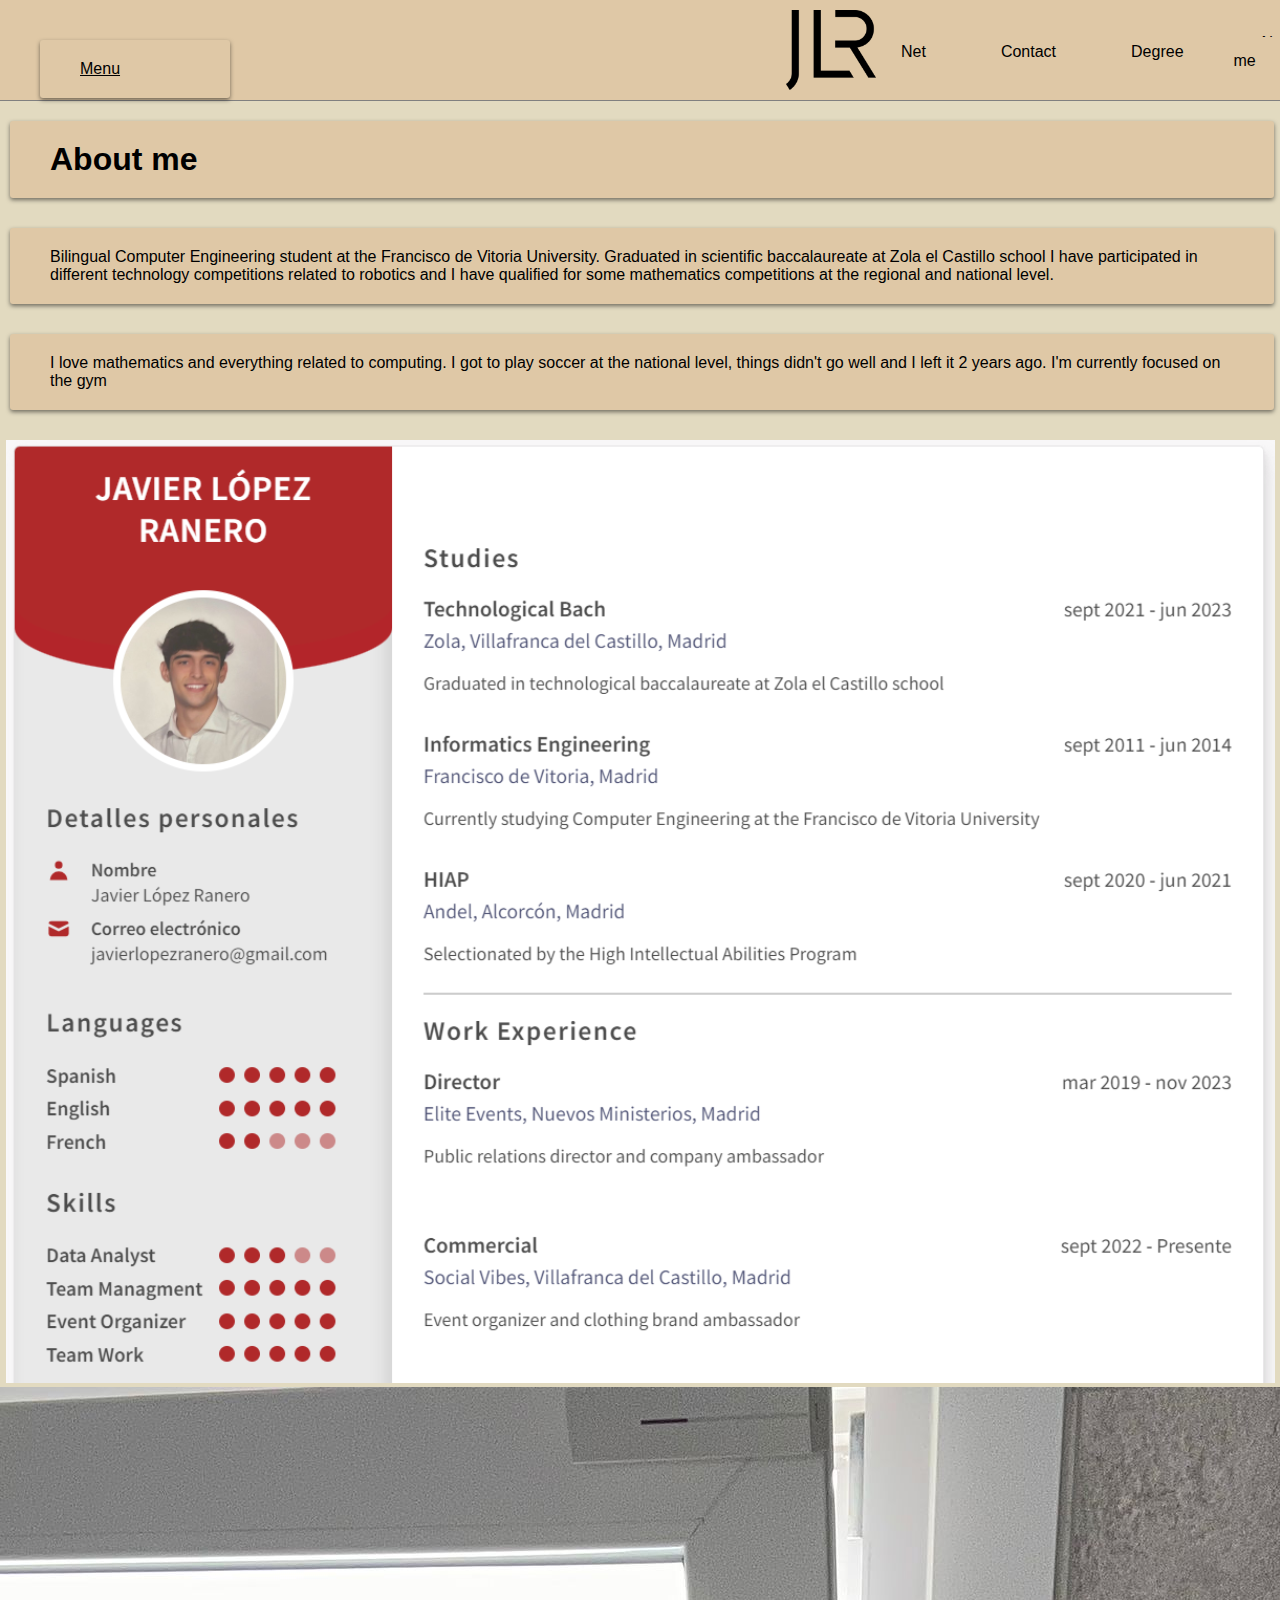
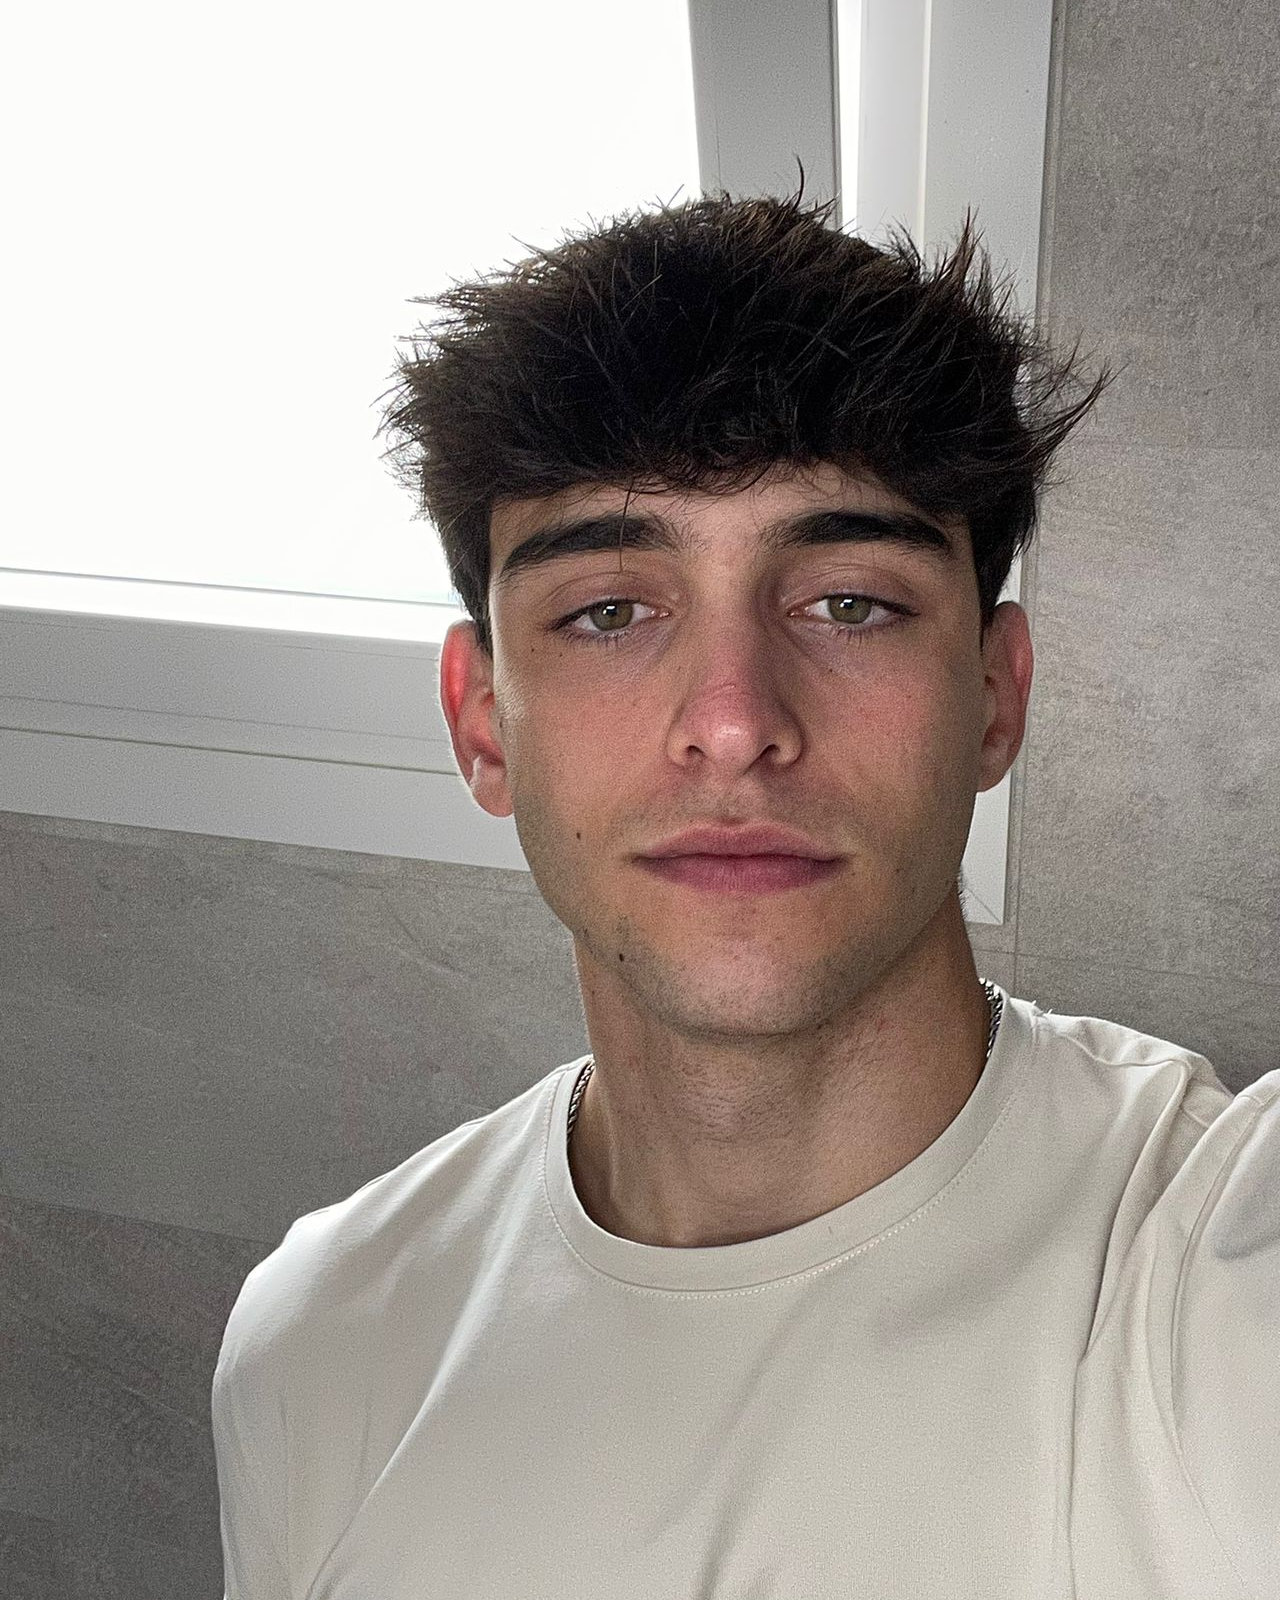
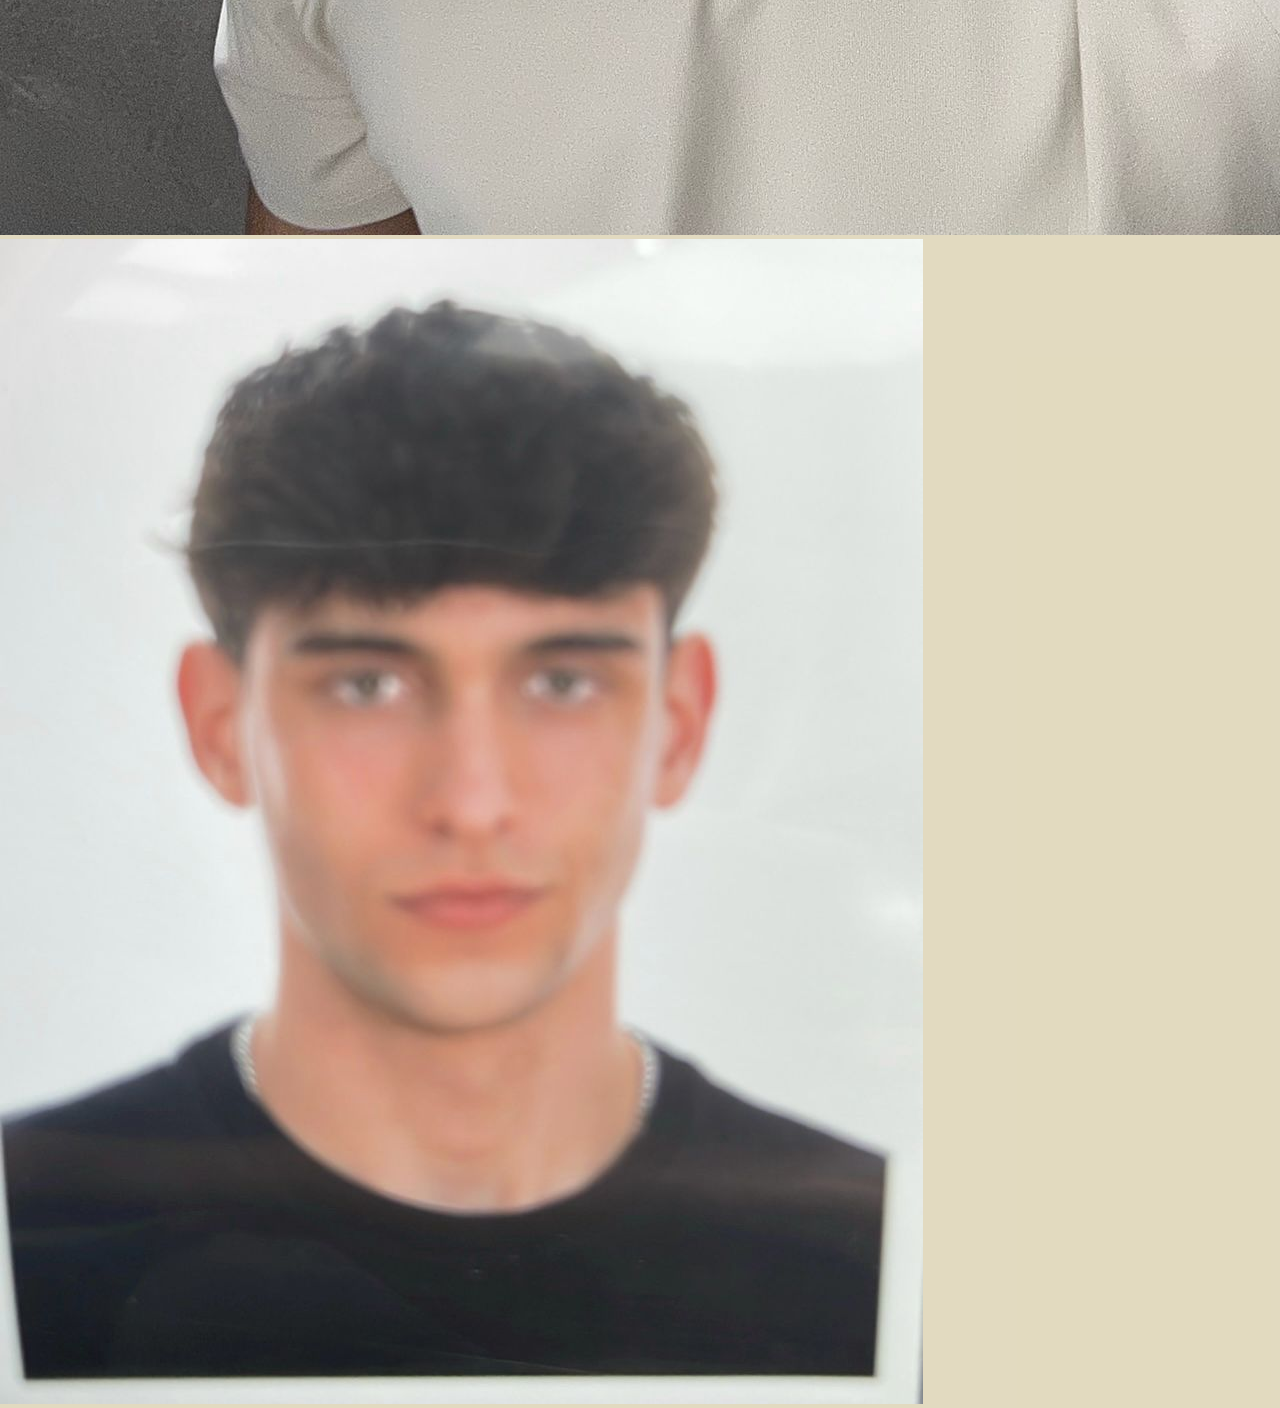
<file: docs/Public/about.html>
<!DOCTYPE html>
<html>  
    <head>  
        <meta charset="utf-8">
        <meta name="viewport" content="width=device-widht, initial scale=1">
        <title>JLR.club</title>
        <link rel="stylesheet" href="..\Code(CSS)\style.css" />
    </head>

    <body>
      <div class="header">
        <div class="header_container">
          <div style="margin-right: 100px;">
            <nav>
              <menu>
                  <menuitem id="demo1">
                      <a href="..\index.html">Menu</a>
              </menu>
          </nav>
        </div>
          <div class="header_image" style="margin-left: 450px ">
            <img src=..\images\JLR.png width="90px">
          </div> 
          <div class="contacts">
            <div>
              <a class="botoncontact" href="net.html">Net</a>
            </div>
            <div>
              <a class="botoncontact" href="contact.html">Contact</a>
            </div>
            <div>
              <a class="botoncontact" href="degree.html">Degree</a>
            </div>
            <div>
              <a class="botoncontact" href="about.html">About me</a>
            </div>
            <div>
                <a class="botoncontact" href="topic.html">Topic</a>
            </div>
          </div>
        </div>
      </div>
    </body>
    <div class="topicdescription">
      <h1>About me</h1>
    </div>
    <div class="topicdescription">
      <a1>Bilingual Computer Engineering student at the Francisco de Vitoria University.

        Graduated in scientific baccalaureate at Zola el Castillo school
        
        I have participated in different technology competitions related to robotics and I have qualified for some mathematics competitions at the regional and national level.
        </a1>
    </div>
    <div class="topicdescription">
      I love mathematics and everything related to computing.
        
      I got to play soccer at the national level, things didn't go well and I left it 2 years ago. I'm currently focused on the gym
    </div>
    <div class="imageinformatic">
        <img src="..\images\CurriculumFundamentos.png">
    </div>
    <div>
      <img src="..\images\fotoJavi3.jpg">
    </div>
    <div>
      <img src=..\images\fotoJavi1.jpg>
    </div>

</html>
</file>
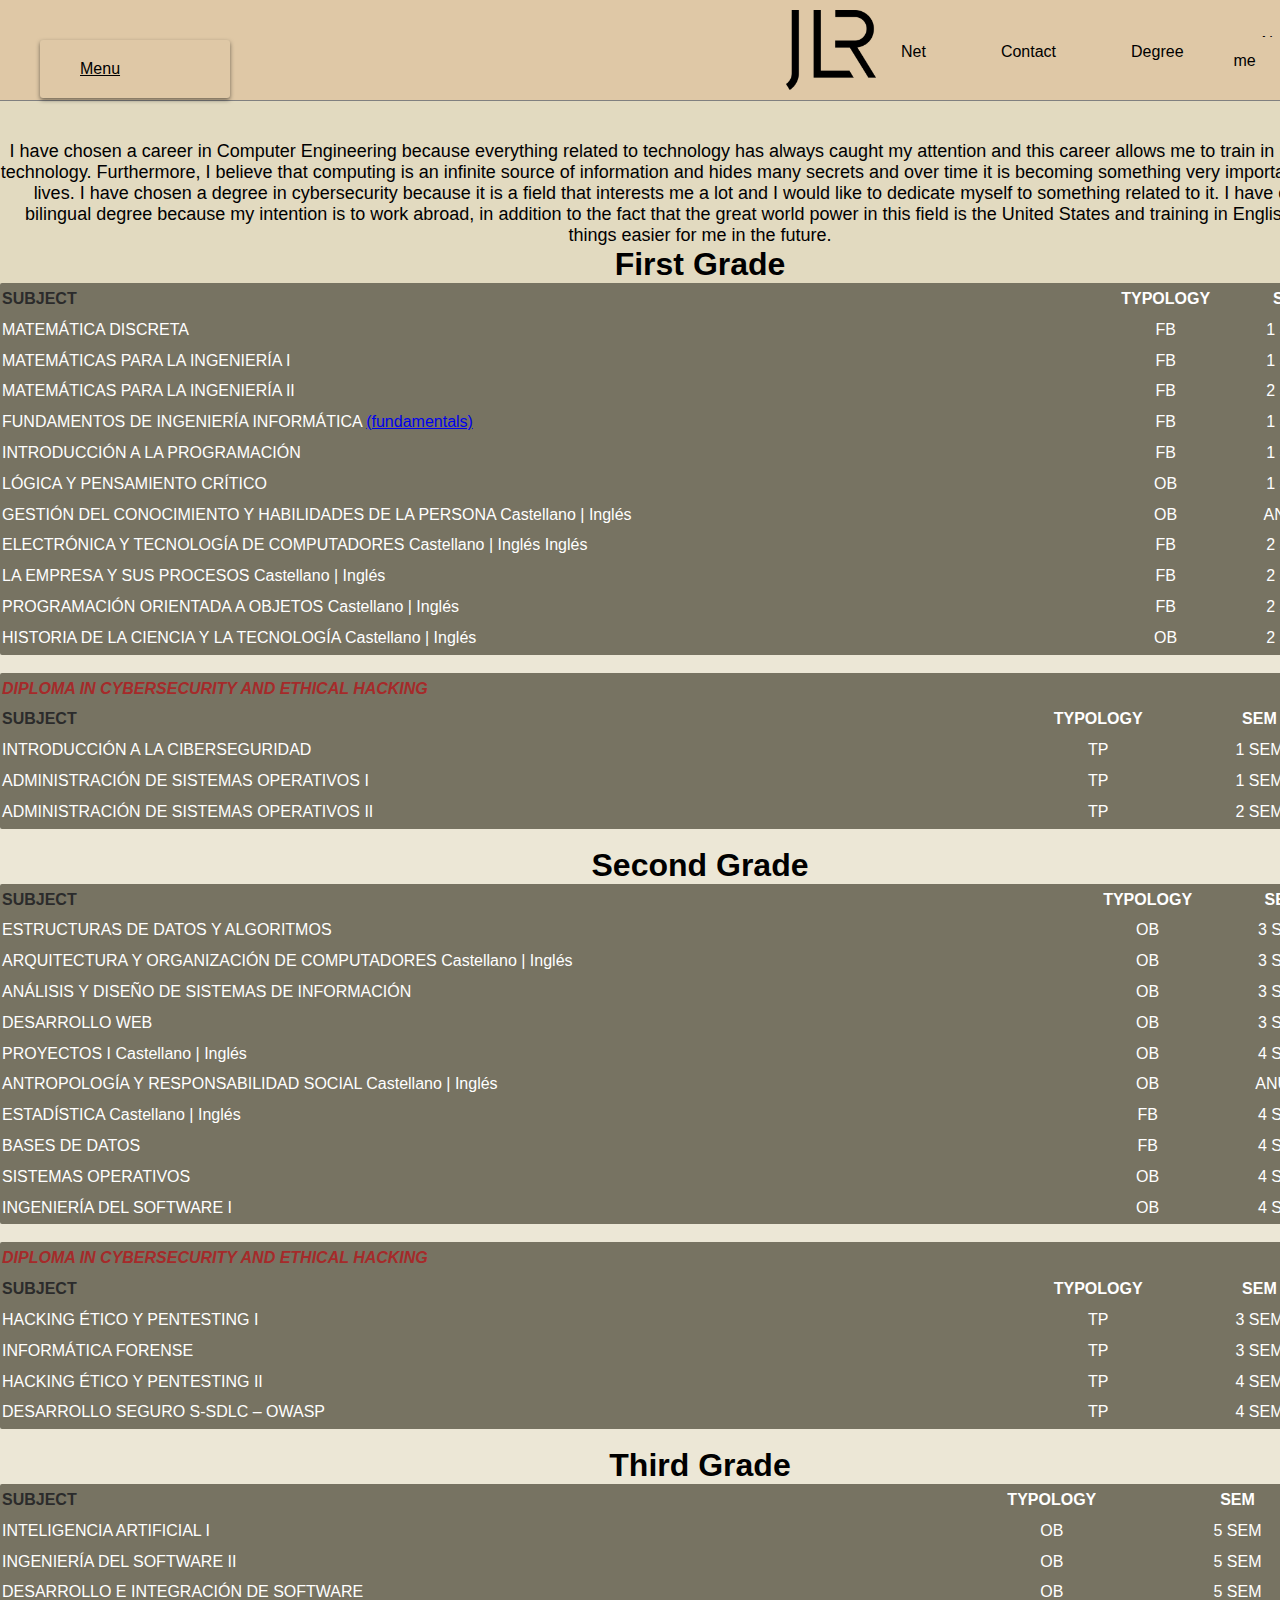
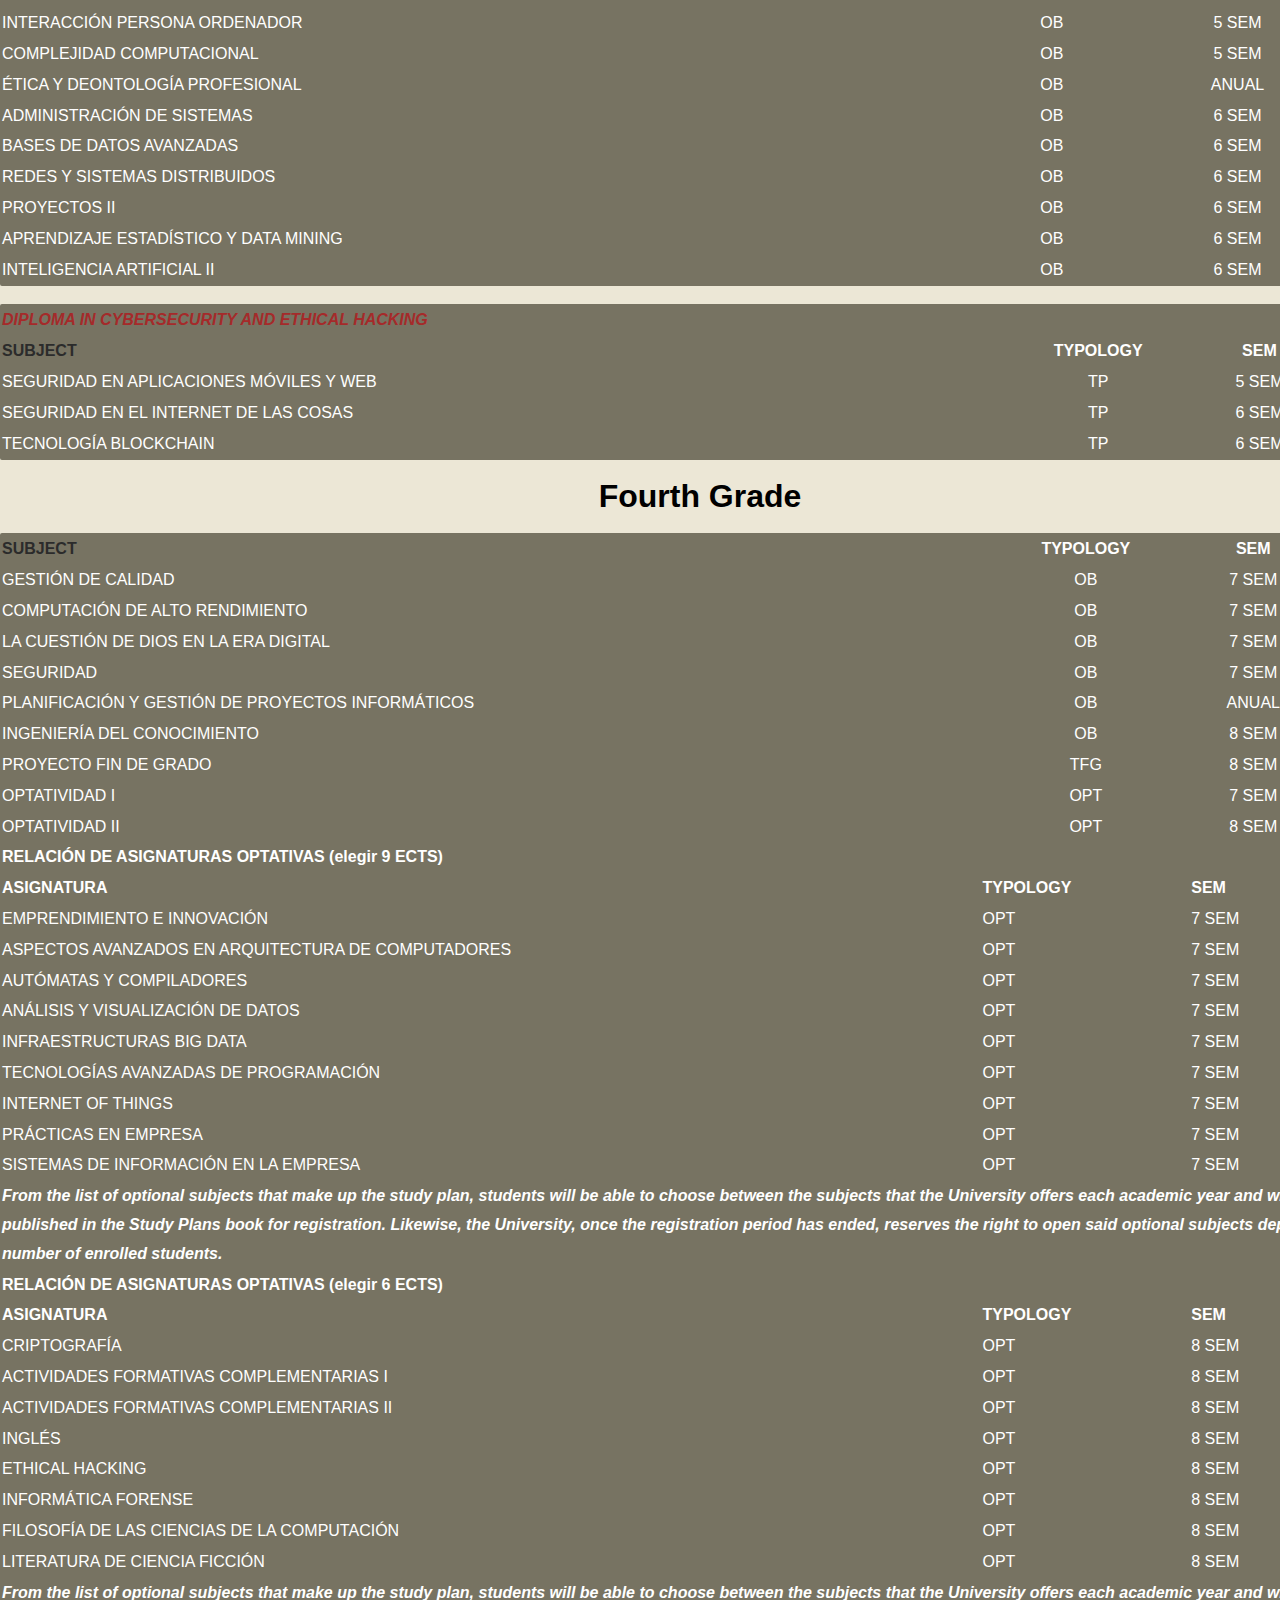
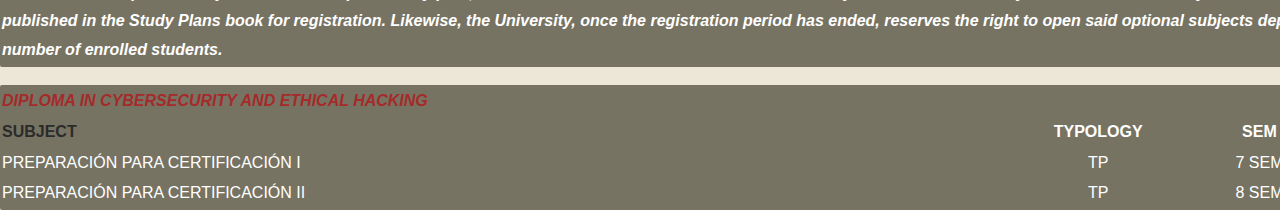
<file: docs/Public/degree.html>
<!DOCTYPE html>
<html>  
    <head>  
        <meta charset="utf-8">
        <meta name="viewport" content="width=device-widht, initial scale=1">
        <title>JLR.club</title>
        <link rel="stylesheet" href="..\Code(CSS)\style.css" />
    </head>

    <body>
        <div class="header">
          <div class="header_container">
            <div style="margin-right: 100px;">
              <nav>
                <menu>
                    <menuitem id="demo1">
                        <a href="..\index.html">Menu</a>
                </menu>
            </nav>
          </div>
            <div class="header_image" style="margin-left: 450px ">
              <img src=..\images\JLR.png width="90px">
            </div> 
            <div class="contacts">
              <div>
                <a class="botoncontact" href="net.html">Net</a>
              </div>
              <div>
                <a class="botoncontact" href="contact.html">Contact</a>
              </div>
              <div>
                <a class="botoncontact" href="degree.html">Degree</a>
              </div>
              <div>
                <a class="botoncontact" href="about.html">About me</a>
              </div>
              <div>
                  <a class="botoncontact" href="topic.html">Topic</a>
              </div>
            </div>
          </div>
        </div>
      </body>


      <div class="degreediv">
        <a1 class="descripcion">
        I have chosen a career in Computer Engineering because everything related to technology has always caught my attention and this career allows me to train in many fields of technology.

        Furthermore, I believe that computing is an infinite source of information and hides many secrets and over time it is becoming something very important for our daily lives.
        
        I have chosen a degree in cybersecurity because it is a field that interests me a lot and I would like to dedicate myself to something related to it.
        
        I have chosen the bilingual degree because my intention is to work abroad, in addition to the fact that the great world power in this field is the United States and training in English can make things easier for me in the future.
        </a1>    
    
      <h1> First Grade</h1>
    <table class="ufv">
        <tbody>
            <tr>
                <th class="subject">SUBJECT</th>
                <th class="centercell">TYPOLOGY</th>
                <th class="centercell">SEM</th>
                <th class="centercell">CRD</th>
            </tr>
            <tr>
                <td><a>MATEMÁTICA DISCRETA</a></td>
                <td class="centercell">FB</td>
                <td class="centercell">1 SEM</td>
                <td class="centercell">6</td>
            </tr>
            <tr>
                <td><a>MATEMÁTICAS PARA LA INGENIERÍA I</a></td>
                <td class="centercell">FB</td>
                <td class="centercell">1 SEM</td>
                <td class="centercell">6</td>
            </tr>
            <tr>
                <td><a>MATEMÁTICAS PARA LA INGENIERÍA II</a></td>
                <td class="centercell">FB</td>
                <td class="centercell">2 SEM</td>
                <td class="centercell">6</td>
            </tr>
            <tr>
                <td>FUNDAMENTOS DE INGENIERÍA INFORMÁTICA <a href="fundamental.html"> (fundamentals) </a></td>
                <td class="centercell">FB</td>
                <td class="centercell">1 SEM</td>
                <td class="centercell">6</td>
            </tr>
            <tr>
                <td><a>INTRODUCCIÓN A LA PROGRAMACIÓN</a></td>
                <td class="centercell">FB</td>
                <td class="centercell">1 SEM</td>
                <td class="centercell">6</td>
            </tr>
            <tr>
                <td><a class="5616 p" rel="noopener nofollow" type="guia">LÓGICA Y PENSAMIENTO CRÍTICO</a></td>
                <td class="centercell">OB</td>
                <td class="centercell">1 SEM</td>
                <td class="centercell">3</td>
            </tr>
            <tr>
                <td>GESTIÓN DEL CONOCIMIENTO Y HABILIDADES DE LA PERSONA <a class="5618 p" rel="noopener nofollow" type="guia"> Castellano </a> | <a class="5618 p en" rel="noopener" type="guia"> Inglés </a></td>
                <td class="centercell">OB</td>
                <td class="centercell">ANUAL</td>
                <td class="centercell">6</td>
            </tr>
            <tr>
                <td>ELECTRÓNICA Y TECNOLOGÍA DE COMPUTADORES <a class="5610 p" rel="noopener nofollow" type="guia"> Castellano </a> | <a class="5610 p en" rel="noopener" type="guia"> Inglés </a> Inglés</td>
                <td class="centercell">FB</td>
                <td class="centercell">2 SEM</td>
                <td class="centercell">6</td>
            </tr>
            <tr>
                <td>LA EMPRESA Y SUS PROCESOS <a class="5613 p" rel="noopener nofollow" type="guia"> Castellano </a> | <a class="5613 p en" rel="noopener" type="guia"> Inglés </a></td>
                <td class="centercell">FB</td>
                <td class="centercell">2 SEM</td>
                <td class="centercell">6</td>
            </tr>
            <tr>
                <td>PROGRAMACIÓN ORIENTADA A OBJETOS <a class="5612 p" rel="noopener nofollow" type="guia"> Castellano </a> | <a class="5612 p en" rel="noopener" type="guia"> Inglés </a></td>
                <td class="centercell">FB</td>
                <td class="centercell">2 SEM</td>
                <td class="centercell">6</td>
            </tr>
            <tr>
                <td>HISTORIA DE LA CIENCIA Y LA TECNOLOGÍA <a class="5619 p" rel="noopener nofollow" type="guia"> Castellano </a> | <a class="5619 p en" rel="noopener" type="guia"> Inglés </a></td>
                <td class="centercell">OB</td>
                <td class="centercell">2 SEM</td>
                <td class="centercell">3</td>
            </tr>
        </tbody>
    </table>


            <p>&nbsp;</p>


    <table class="ufv">
        <tbody>
            <tr>
                <th class="hack">DIPLOMA IN CYBERSECURITY AND ETHICAL HACKING</th>
            </tr>
            <tr>
                <th class="subject">SUBJECT</th>
                <th class="centercell">TYPOLOGY</th>
                <th class="centercell">SEM</th>
                <th class="centercell">CRD</th>
            </tr>
            <tr>
                <td><a>INTRODUCCIÓN A LA CIBERSEGURIDAD</a></td>
                <td class="centercell">TP</td>
                <td class="centercell">1 SEM</td>
                <td class="centercell">1,5</td>
            </tr>
            <tr>
                <td><a>ADMINISTRACIÓN DE SISTEMAS OPERATIVOS I</a></td>
                <td class="centercell">TP</td>
                <td class="centercell">1 SEM</td>
                <td class="centercell">1,5</td>
            </tr>
            <tr>
                <td><a>ADMINISTRACIÓN DE SISTEMAS OPERATIVOS II</a></td>
                <td class="centercell">TP</td>
                <td class="centercell">2 SEM</td>
                <td class="centercell">3</td>
            </tr>
        </tbody>
    </table>

    
    <p>&nbsp;</p>
    <h1> Second Grade</h1>


    <table class="ufv">
    <tbody>
        <tr>
        <th class="subject">SUBJECT</th>
        <th class="centercell">TYPOLOGY</th>
        <th class="centercell">SEM</th>
        <th class="centercell">CRD</th>
        </tr>
        <tr>
        <td><a>ESTRUCTURAS DE DATOS Y ALGORITMOS</a></td>
        <td class="centercell">OB</td>
        <td class="centercell">3 SEM</td>
        <td class="centercell">6</td>
        </tr>
        <tr>
        <td>ARQUITECTURA Y ORGANIZACIÓN DE COMPUTADORES <a class="5621 p" rel="noopener nofollow" type="guia"> Castellano </a> | <a class="5621 p en" rel="noopener nofollow" type="guia"> Inglés </a></td>
        <td class="centercell">OB</td>
        <td class="centercell">3 SEM</td>
        <td class="centercell">6</td>
        </tr>
        <tr>
        <td><a class="5623 p" rel="noopener nofollow" type="guia">ANÁLISIS Y DISEÑO DE SISTEMAS DE INFORMACIÓN</a></td>
        <td class="centercell">OB</td>
        <td class="centercell">3 SEM</td>
        <td class="centercell">6</td>
        </tr>
        <tr>
        <td><a class="5625 p" rel="noopener nofollow" type="guia">DESARROLLO WEB</a></td>
        <td class="centercell">OB</td>
        <td class="centercell">3 SEM</td>
        <td class="centercell">6</td>
        </tr>
        <tr>
        <td>PROYECTOS I <a class="5627 p" rel="noopener nofollow" type="guia"> Castellano </a> | <a class="5627 p en" rel="noopener nofollow" type="guia"> Inglés </a></td>
        <td class="centercell">OB</td>
        <td class="centercell">4 SEM</td>
        <td class="centercell">3</td>
        </tr>
        <tr>
        <td>ANTROPOLOGÍA Y RESPONSABILIDAD SOCIAL <a class="5628 p" rel="noopener nofollow" type="guia"> Castellano </a> | <a class="5628 p en" rel="noopener nofollow" type="guia"> Inglés </a></td>
        <td class="centercell">OB</td>
        <td class="centercell">ANUAL</td>
        <td class="centercell">6</td>
        </tr>
        <tr>
        <td>ESTADÍSTICA <a class="5622 p" rel="noopener nofollow" type="guia"> Castellano </a> | <a class="5622 p en" rel="noopener nofollow" type="guia"> Inglés </a></td>
        <td class="centercell">FB</td>
        <td class="centercell">4 SEM</td>
        <td class="centercell">6</td>
        </tr>
        <tr>
        <td><a class="5620 p" rel="noopener nofollow" type="guia">BASES DE DATOS</a></td>
        <td class="centercell">FB</td>
        <td class="centercell">4 SEM</td>
        <td class="centercell">6</td>
        </tr>
        <tr>
        <td><a class="5629 p" rel="noopener nofollow" type="guia">SISTEMAS OPERATIVOS</a></td>
        <td class="centercell">OB</td>
        <td class="centercell">4 SEM</td>
        <td class="centercell">9</td>
        </tr>
        <tr>
        <td><a class="5624 p" rel="noopener nofollow" type="guia">INGENIERÍA DEL SOFTWARE I</a></td>
        <td class="centercell">OB</td>
        <td class="centercell">4 SEM</td>
        <td class="centercell">6</td>
        </tr>
    </tbody>
    </table>
    

    <p>&nbsp;</p>


    <table class="ufv">
        <tbody>
        <tr>
        <th class="hack"SUBJECT>DIPLOMA IN CYBERSECURITY AND ETHICAL HACKING</th>
        </tr>
        <tr>
        <th class="subject">SUBJECT</th>
        <th class="centercell">TYPOLOGY</th>
        <th class="centercell">SEM</th>
        <th class="centercell">CRD</th>
        </tr>
        <tr>
        <td><a class="56413 p" rel="noopener nofollow" type="guia">HACKING ÉTICO Y PENTESTING I</a></td>
        <td class="centercell">TP</td>
        <td class="centercell">3 SEM</td>
        <td class="centercell">2</td>
        </tr>
        <tr>
        <td><a class="56414 p" rel="noopener nofollow" type="guia">INFORMÁTICA FORENSE</a></td>
        <td class="centercell">TP</td>
        <td class="centercell">3 SEM</td>
        <td class="centercell">1,5</td>
        </tr>
        <tr>
        <td><a class="56415 p" rel="noopener nofollow" type="guia">HACKING ÉTICO Y PENTESTING II</a></td>
        <td class="centercell">TP</td>
        <td class="centercell">4 SEM</td>
        <td class="centercell">2</td>
        </tr>
        <tr>
        <td><a class="56416 p" rel="noopener nofollow" type="guia">DESARROLLO SEGURO S-SDLC – OWASP</a></td>
        <td class="centercell">TP</td>
        <td class="centercell">4 SEM</td>
        <td class="centercell">1,5</td>
        </tr>
        </tbody>
    </table>

    <p>&nbsp;</p>
    <h1> Third Grade</h1>


    <table class="ufv">
        <tbody>
        <tr>
        <th class="subject">SUBJECT</th>
        <th class="centercell">TYPOLOGY</th>
        <th class="centercell">SEM</th>
        <th class="centercell">CRD</th>
        </tr>
        <tr>
        <td><a class="5634 p" rel="noopener nofollow" type="guia">INTELIGENCIA ARTIFICIAL I</a></td>
        <td class="centercell">OB</td>
        <td class="centercell">5 SEM</td>
        <td class="centercell">3</td>
        </tr>
        <tr>
        <td><a class="5636 p" rel="noopener nofollow" type="guia">INGENIERÍA DEL SOFTWARE II</a></td>
        <td class="centercell">OB</td>
        <td class="centercell">5 SEM</td>
        <td class="centercell">6</td>
        </tr>
        <tr>
        <td><a class="5631 p" rel="noopener nofollow" type="guia">DESARROLLO E INTEGRACIÓN DE SOFTWARE</a></td>
        <td class="centercell">OB</td>
        <td class="centercell">5 SEM</td>
        <td class="centercell">6</td>
        </tr>
        <tr>
        <td><a class="5633 p" rel="noopener nofollow" type="guia">INTERACCIÓN PERSONA ORDENADOR</a></td>
        <td class="centercell">OB</td>
        <td class="centercell">5 SEM</td>
        <td class="centercell">6</td>
        </tr>
        <tr>
        <td><a class="5630 p" rel="noopener nofollow" type="guia">COMPLEJIDAD COMPUTACIONAL</a></td>
        <td class="centercell">OB</td>
        <td class="centercell">5 SEM</td>
        <td class="centercell">6</td>
        </tr>
        <tr>
        <td><a class="5638 p" rel="noopener nofollow" type="guia">ÉTICA Y DEONTOLOGÍA PROFESIONAL</a></td>
        <td class="centercell">OB</td>
        <td class="centercell">ANUAL</td>
        <td class="centercell">6</td>
        </tr>
        <tr>
        <td><a class="5639 p" rel="noopener nofollow" type="guia">ADMINISTRACIÓN DE SISTEMAS</a></td>
        <td class="centercell">OB</td>
        <td class="centercell">6 SEM</td>
        <td class="centercell">3</td>
        </tr>
        <tr>
        <td><a class="5641 p" rel="noopener nofollow" type="guia">BASES DE DATOS AVANZADAS</a></td>
        <td class="centercell">OB</td>
        <td class="centercell">6 SEM</td>
        <td class="centercell">3</td>
        </tr>
        <tr>
        <td><a class="5632 p" rel="noopener nofollow" type="guia">REDES Y SISTEMAS DISTRIBUIDOS</a></td>
        <td class="centercell">OB</td>
        <td class="centercell">6 SEM</td>
        <td class="centercell">6</td>
        </tr>
        <tr>
        <td><a class="5640 p" rel="noopener nofollow" type="guia">PROYECTOS II</a></td>
        <td class="centercell">OB</td>
        <td class="centercell">6 SEM</td>
        <td class="centercell">3</td>
        </tr>
        <tr>
        <td><a class="5635 p" rel="noopener nofollow" type="guia">APRENDIZAJE ESTADÍSTICO Y DATA MINING</a></td>
        <td class="centercell">OB</td>
        <td class="centercell">6 SEM</td>
        <td class="centercell">6</td>
        </tr>
        <tr>
        <td><a class="5637 p" rel="noopener nofollow" type="guia">INTELIGENCIA ARTIFICIAL II</a></td>
        <td class="centercell">OB</td>
        <td class="centercell">6 SEM</td>
        <td class="centercell">6</td>
        </tr>
        </tbody>
    </table>


    <p>&nbsp;</p>


    <table class="ufv">
        <tbody>
        <tr>
        <th class="hack">DIPLOMA IN CYBERSECURITY AND ETHICAL HACKING</th>
        </tr>
        <tr>
        <th class="subject">SUBJECT</th>
        <th class="centercell">TYPOLOGY</th>
        <th class="centercell">SEM</th>
        <th class="centercell">CRD</th>
        </tr>
        <tr>
        <td><a class="56417 p" rel="noopener nofollow" type="guia">SEGURIDAD EN APLICACIONES MÓVILES Y WEB</a></td>
        <td class="centercell">TP</td>
        <td class="centercell">5 SEM</td>
        <td class="centercell">4</td>
        </tr>
        <tr>
        <td><a class="56418 p" rel="noopener nofollow" type="guia">SEGURIDAD EN EL INTERNET DE LAS COSAS</a></td>
        <td class="centercell">TP</td>
        <td class="centercell">6 SEM</td>
        <td class="centercell">1,5</td>
        </tr>
        <tr>
        <td><a class="56419 p" rel="noopener nofollow" type="guia">TECNOLOGÍA BLOCKCHAIN</a></td>
        <td class="centercell">TP</td>
        <td class="centercell">6 SEM</td>
        <td class="centercell">1,5</td>
        </tr>
        </tbody>
    </table>


    <p>&nbsp;</p>
    <h1> Fourth Grade</h1>


    <table class="ufv">
        <tbody>
        <tr>
        <th class="subject">SUBJECT</th>
        <th class="centercell">TYPOLOGY</th>
        <th class="centercell">SEM</th>
        <th class="centercell">CRD</th>
        </tr>
        <tr>
        <td><a class="5652 p" rel="noopener nofollow" type="guia">GESTIÓN DE CALIDAD</a></td>
        <td class="centercell">OB</td>
        <td class="centercell">7 SEM</td>
        <td class="centercell">3</td>
        </tr>
        <tr>
        <td><a class="5647 p" rel="noopener nofollow" type="guia">COMPUTACIÓN DE ALTO RENDIMIENTO</a></td>
        <td class="centercell">OB</td>
        <td class="centercell">7 SEM</td>
        <td class="centercell">6</td>
        </tr>
        <tr>
        <td><a class="5653 p" rel="noopener nofollow" type="guia">LA CUESTIÓN DE DIOS EN LA ERA DIGITAL</a></td>
        <td class="centercell">OB</td>
        <td class="centercell">7 SEM</td>
        <td class="centercell">3</td>
        </tr>
        <tr>
        <td><a class="5650 p" rel="noopener nofollow" type="guia">SEGURIDAD</a></td>
        <td class="centercell">OB</td>
        <td class="centercell">7 SEM</td>
        <td class="centercell">6</td>
        </tr>
        <tr>
        <td><a class="5664 p" rel="noopener nofollow" type="guia">PLANIFICACIÓN Y GESTIÓN DE PROYECTOS INFORMÁTICOS</a></td>
        <td class="centercell">OB</td>
        <td class="centercell">ANUAL</td>
        <td class="centercell">9</td>
        </tr>
        <tr>
        <td><a class="5651 p" rel="noopener nofollow" type="guia">INGENIERÍA DEL CONOCIMIENTO</a></td>
        <td class="centercell">OB</td>
        <td class="centercell">8 SEM</td>
        <td class="centercell">6</td>
        </tr>
        <tr>
        <td><a class="5646 p" rel="noopener nofollow" type="guia">PROYECTO FIN DE GRADO</a></td>
        <td class="centercell">TFG</td>
        <td class="centercell">8 SEM</td>
        <td class="centercell">12</td>
        </tr>
        <tr>
        <td>OPTATIVIDAD I</td>
        <td class="centercell">OPT</td>
        <td class="centercell">7 SEM</td>
        <td class="centercell">9</td>
        </tr>
        <tr>
        <td>OPTATIVIDAD II</td>
        <td class="centercell">OPT</td>
        <td class="centercell">8 SEM</td>
        <td class="centercell">6</td>
        </tr>
        </tbody>
        <tbody>
        <tr>
        <th colspan="6">RELACIÓN DE ASIGNATURAS OPTATIVAS (elegir 9 ECTS)</th>
        </tr>
        <tr>
        <th>ASIGNATURA</th>
        <th>TYPOLOGY</th>
        <th>SEM</th>
        <th>CRD</th>
        </tr>
        <tr>
        <td><a class="5659 p" rel="noopener nofollow" type="guia">EMPRENDIMIENTO E INNOVACIÓN</a></td>
        <td>OPT</td>
        <td>7 SEM</td>
        <td>3</td>
        </tr>
        <tr>
        <td><a class="5642 p" rel="noopener nofollow" type="guia">ASPECTOS AVANZADOS EN ARQUITECTURA DE COMPUTADORES</a></td>
        <td>OPT</td>
        <td>7 SEM</td>
        <td>6</td>
        </tr>
        <tr>
        <td><a class="5654 p" rel="noopener nofollow" type="guia">AUTÓMATAS Y COMPILADORES</a></td>
        <td>OPT</td>
        <td>7 SEM</td>
        <td>6</td>
        </tr>
        <tr>
        <td><a class="5665 p" rel="noopener nofollow" type="guia">ANÁLISIS Y VISUALIZACIÓN DE DATOS</a></td>
        <td>OPT</td>
        <td>7 SEM</td>
        <td>6</td>
        </tr>
        <tr>
        <td><a class="5655 p" rel="noopener nofollow" type="guia">INFRAESTRUCTURAS BIG DATA</a></td>
        <td>OPT</td>
        <td>7 SEM</td>
        <td>6</td>
        </tr>
        <tr>
        <td><a class="5643 p" rel="noopener nofollow" type="guia">TECNOLOGÍAS AVANZADAS DE PROGRAMACIÓN</a></td>
        <td>OPT</td>
        <td>7 SEM</td>
        <td>6</td>
        </tr>
        <tr>
        <td><a class="5657 p" rel="noopener nofollow" type="guia">INTERNET OF THINGS</a></td>
        <td>OPT</td>
        <td>7 SEM</td>
        <td>3</td>
        </tr>
        <tr>
        <td><a class="5645 p" rel="noopener nofollow" type="guia">PRÁCTICAS EN EMPRESA</a></td>
        <td>OPT</td>
        <td>7 SEM</td>
        <td>6</td>
        </tr>
        <tr>
        <td><a class="5644 p" rel="noopener nofollow" type="guia">SISTEMAS DE INFORMACIÓN EN LA EMPRESA</a></td>
        <td>OPT</td>
        <td>7 SEM</td>
        <td>3</td>
        </tr>
        <tr>
        <th colspan="6"><em>From the list of optional subjects that make up the study plan, students will be able to choose between the subjects that the University offers each academic year and which will be published in the Study Plans book for registration. Likewise, the University, once the registration period has ended, reserves the right to open said optional subjects depending on the number of enrolled students.</em></th>
        

        <p>&nbsp;</p>

        
        </tr>
        </tbody>
        <tbody>
        <tr>
        <th colspan="6">RELACIÓN DE ASIGNATURAS OPTATIVAS (elegir 6 ECTS)</th>
        </tr>
        <tr>
        <th>ASIGNATURA</th>
        <th>TYPOLOGY</th>
        <th>SEM</th>
        <th>CRD</th>
        </tr>
        <tr>
        <td><a class="5656 p" rel="noopener nofollow" type="guia">CRIPTOGRAFÍA</a></td>
        <td>OPT</td>
        <td>8 SEM</td>
        <td>3</td>
        </tr>
        <tr>
        <td><a class="5648 p" rel="noopener nofollow" type="guia">ACTIVIDADES FORMATIVAS COMPLEMENTARIAS I</a></td>
        <td>OPT</td>
        <td>8 SEM</td>
        <td>3</td>
        </tr>
        <tr>
        <td><a class="5649 p" rel="noopener nofollow" type="guia">ACTIVIDADES FORMATIVAS COMPLEMENTARIAS II</a></td>
        <td>OPT</td>
        <td>8 SEM</td>
        <td>3</td>
        </tr>
        <tr>
        <td><a class="5658 p" rel="noopener nofollow" type="guia">INGLÉS</a></td>
        <td>OPT</td>
        <td>8 SEM</td>
        <td>6</td>
        </tr>
        <tr>
        <td><a class="5660 p" rel="noopener nofollow" type="guia">ETHICAL HACKING</a></td>
        <td>OPT</td>
        <td>8 SEM</td>
        <td>3</td>
        </tr>
        <tr>
        <td><a class="5661 p" rel="noopener nofollow" type="guia">INFORMÁTICA FORENSE</a></td>
        <td>OPT</td>
        <td>8 SEM</td>
        <td>3</td>
        </tr>
        <tr>
        <td><a class="5662 p" rel="noopener nofollow" type="guia">FILOSOFÍA DE LAS CIENCIAS DE LA COMPUTACIÓN</a></td>
        <td>OPT</td>
        <td>8 SEM</td>
        <td>3</td>
        </tr>
        <tr>
        <td><a class="5663 p" rel="noopener nofollow" type="guia">LITERATURA DE CIENCIA FICCIÓN</a></td>
        <td>OPT</td>
        <td>8 SEM</td>
        <td>3</td>
        </tr>
        <tr>
        <th colspan="6"><em>From the list of optional subjects that make up the study plan, students will be able to choose between the subjects that the University offers each academic year and which will be published in the Study Plans book for registration. Likewise, the University, once the registration period has ended, reserves the right to open said optional subjects depending on the number of enrolled students.</em></th>
        </tr>
        </tbody>
    </table>


    <p>&nbsp;</p>


    <table class="ufv">
        <tbody>
        <tr>
        <th class="hack">DIPLOMA IN CYBERSECURITY AND ETHICAL HACKING</th>
        </tr>
        <tr>
        <th class="subject">SUBJECT</th>
        <th class="centercell">TYPOLOGY</th>
        <th class="centercell">SEM</th>
        <th class="centercell">CRD</th>
        </tr>
        <tr>
        <td><a class="56420 p" rel="noopener nofollow" type="guia">PREPARACIÓN PARA CERTIFICACIÓN I</a></td>
        <td class="centercell">TP</td>
        <td class="centercell">7 SEM</td>
        <td class="centercell">3,5</td>
        </tr>
        <tr>
        <td><a class="56421 p" rel="noopener nofollow" type="guia">PREPARACIÓN PARA CERTIFICACIÓN II</a></td>
        <td class="centercell">TP</td>
        <td class="centercell">8 SEM</td>
        <td class="centercell">3,5</td>
        </tr>
        </tbody>
        </table>



</html>
</file>
